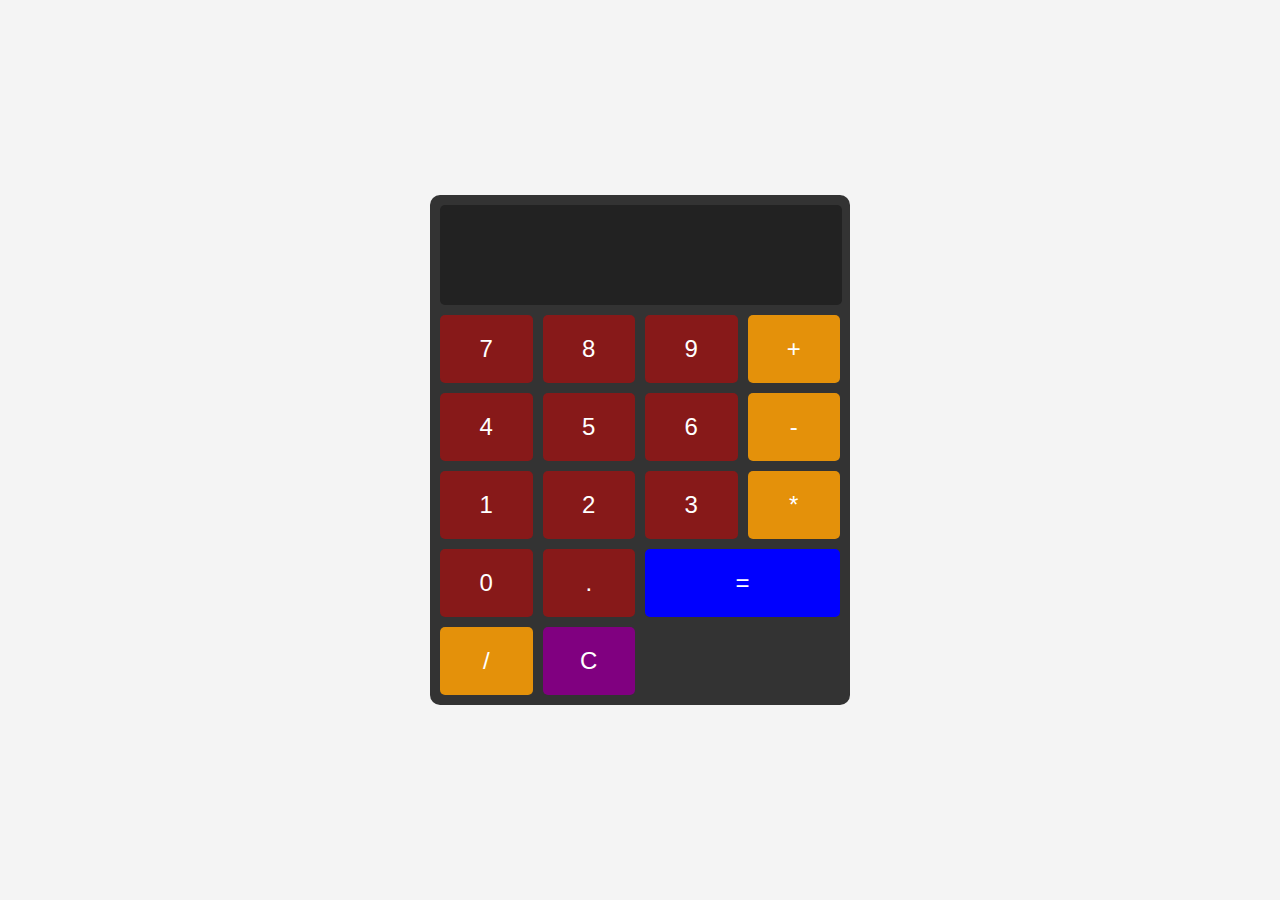
<file: Calculator/index.html>
<!DOCTYPE html>
<html lang="en">
<head>
  <meta charset="UTF-8">
  <meta name="viewport" content="width=device-width, initial-scale=1.0">
  <title>Basic Calculator</title>
  <link rel="stylesheet" href="style.css">
</head>
<body>
  <div class="calculator">
    <input type="text" class="calculator-screen" disabled />
    
    <div class="calculator-buttons">
      <!-- Number and operator buttons -->
      <button value="7">7</button>
      <button value="8">8</button>
      <button value="9">9</button>
      <button value="+" class="operator">+</button>
      <button value="4">4</button>
      <button value="5">5</button>
      <button value="6">6</button>
      <button value="-" class="operator">-</button>
      <button value="1">1</button>
      <button value="2">2</button>
      <button value="3">3</button>
      <button value="*" class="operator">*</button>
      <button value="0">0</button>
      <button value="." class="decimal">.</button>
      <button value="=" class="equal-sign">=</button>
      <button value="/" class="operator">/</button>

      <button value="clear" class="all-clear">C</button>
  

    </div>
  </div>

  <script src="script.js"></script>
</body>
</html>
</file>
<file: Calculator/style.css>
/* Style for the calculator */
body {
    font-family: 'Arial', sans-serif;
    display: flex;
    justify-content: center;
    align-items: center;
    height: 100vh;
    background-color: #f4f4f4;
    margin: 0;
  }
  
  .calculator {
    display: grid;
    justify-content: center;
    grid-template-rows: auto 1fr;
    max-width: 400px;
    background-color: #333;
    border-radius: 10px;
    padding: 10px;
  }
  
  .calculator-screen {
    width: 93%;
    height: 80px;
    border: none;
    border-radius: 5px;
    margin-bottom: 10px;
    font-size: 2.5rem;
    text-align: right;
    padding: 10px 10px 10px 20px;
    background-color: #222;
    color: #fff;
  }
  
  .calculator-buttons {
    display: grid;
    grid-template-columns: repeat(4, 1fr);
    gap: 10px;
  }
  
  button {
    padding: 20px;
    font-size: 1.5rem;
    border: none;
    border-radius: 5px;
    background-color: #871919;
    color: white;
    cursor: pointer;
  }
  
  button.operator {
    background-color: #e4910a;
  }
  
  button.equal-sign {
    background-color: blue;
    grid-column: span 2;
  }
  
  button.all-clear {
    background-color: purple;
  }
</file>
